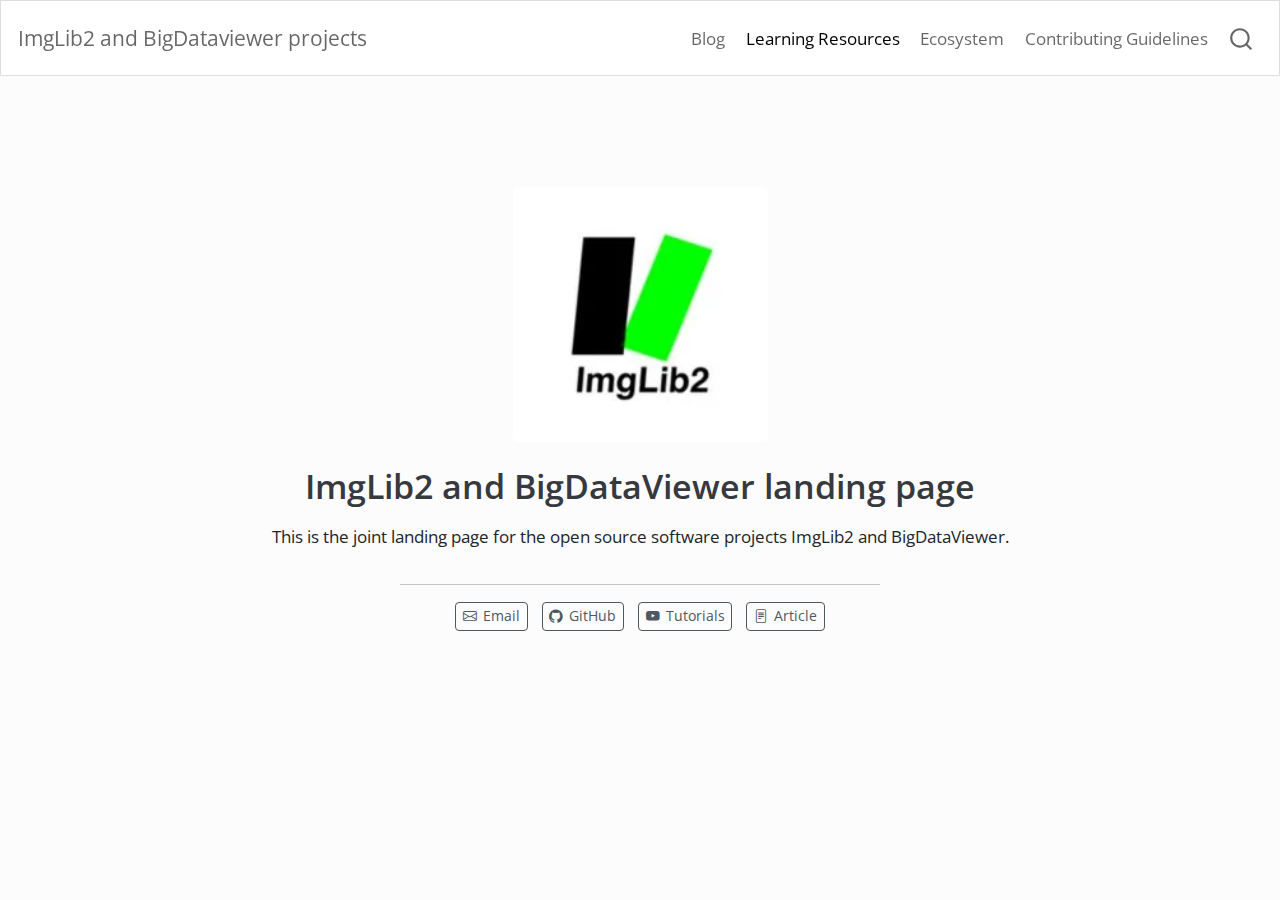
<file: docs/index.html>
<!DOCTYPE html>
<html xmlns="http://www.w3.org/1999/xhtml" lang="en" xml:lang="en"><head>

<meta charset="utf-8">
<meta name="generator" content="quarto-1.3.450">

<meta name="viewport" content="width=device-width, initial-scale=1.0, user-scalable=yes">


<title>ImgLib2 and BigDataviewer projects - ImgLib2 and BigDataViewer landing page</title>
<style>
code{white-space: pre-wrap;}
span.smallcaps{font-variant: small-caps;}
div.columns{display: flex; gap: min(4vw, 1.5em);}
div.column{flex: auto; overflow-x: auto;}
div.hanging-indent{margin-left: 1.5em; text-indent: -1.5em;}
ul.task-list{list-style: none;}
ul.task-list li input[type="checkbox"] {
  width: 0.8em;
  margin: 0 0.8em 0.2em -1em; /* quarto-specific, see https://github.com/quarto-dev/quarto-cli/issues/4556 */ 
  vertical-align: middle;
}
</style>


<script src="site_libs/quarto-nav/quarto-nav.js"></script>
<script src="site_libs/quarto-nav/headroom.min.js"></script>
<script src="site_libs/clipboard/clipboard.min.js"></script>
<script src="site_libs/quarto-search/autocomplete.umd.js"></script>
<script src="site_libs/quarto-search/fuse.min.js"></script>
<script src="site_libs/quarto-search/quarto-search.js"></script>
<meta name="quarto:offset" content="./">
<script src="site_libs/quarto-html/quarto.js"></script>
<script src="site_libs/quarto-html/popper.min.js"></script>
<script src="site_libs/quarto-html/tippy.umd.min.js"></script>
<link href="site_libs/quarto-html/tippy.css" rel="stylesheet">
<link href="site_libs/quarto-html/quarto-syntax-highlighting.css" rel="stylesheet" id="quarto-text-highlighting-styles">
<script src="site_libs/bootstrap/bootstrap.min.js"></script>
<link href="site_libs/bootstrap/bootstrap-icons.css" rel="stylesheet">
<link href="site_libs/bootstrap/bootstrap.min.css" rel="stylesheet" id="quarto-bootstrap" data-mode="light">
<script id="quarto-search-options" type="application/json">{
  "location": "navbar",
  "copy-button": false,
  "collapse-after": 3,
  "panel-placement": "end",
  "type": "overlay",
  "limit": 20,
  "language": {
    "search-no-results-text": "No results",
    "search-matching-documents-text": "matching documents",
    "search-copy-link-title": "Copy link to search",
    "search-hide-matches-text": "Hide additional matches",
    "search-more-match-text": "more match in this document",
    "search-more-matches-text": "more matches in this document",
    "search-clear-button-title": "Clear",
    "search-detached-cancel-button-title": "Cancel",
    "search-submit-button-title": "Submit",
    "search-label": "Search"
  }
}</script>


<link rel="stylesheet" href="styles.css">
</head>

<body class="nav-fixed fullcontent">

<div id="quarto-search-results"></div>
  <header id="quarto-header" class="headroom fixed-top">
    <nav class="navbar navbar-expand-lg navbar-dark ">
      <div class="navbar-container container-fluid">
      <div class="navbar-brand-container">
    <a class="navbar-brand" href="./index.html">
    <span class="navbar-title">ImgLib2 and BigDataviewer projects</span>
    </a>
  </div>
            <div id="quarto-search" class="" title="Search"></div>
          <button class="navbar-toggler" type="button" data-bs-toggle="collapse" data-bs-target="#navbarCollapse" aria-controls="navbarCollapse" aria-expanded="false" aria-label="Toggle navigation" onclick="if (window.quartoToggleHeadroom) { window.quartoToggleHeadroom(); }">
  <span class="navbar-toggler-icon"></span>
</button>
          <div class="collapse navbar-collapse" id="navbarCollapse">
            <ul class="navbar-nav navbar-nav-scroll ms-auto">
  <li class="nav-item">
    <a class="nav-link" href="./Blog.html" rel="" target="">
 <span class="menu-text">Blog</span></a>
  </li>  
  <li class="nav-item">
    <a class="nav-link active" href="./index.html" rel="" target="" aria-current="page">
 <span class="menu-text">Learning Resources</span></a>
  </li>  
  <li class="nav-item">
    <a class="nav-link" href="./index.html" rel="" target="">
 <span class="menu-text">Ecosystem</span></a>
  </li>  
  <li class="nav-item">
    <a class="nav-link" href="./Blog.html" rel="" target="">
 <span class="menu-text">Contributing Guidelines</span></a>
  </li>  
</ul>
            <div class="quarto-navbar-tools">
</div>
          </div> <!-- /navcollapse -->
      </div> <!-- /container-fluid -->
    </nav>
</header>
<!-- content -->
<div id="quarto-content" class="quarto-container page-columns page-rows-contents page-layout-article page-navbar">
<!-- sidebar -->
<!-- margin-sidebar -->
    
<!-- main -->
<main class="content" id="quarto-document-content">



<div class="quarto-about-jolla">
  <img src="imglib2.jpg" class="about-image
  rounded " style="width: 15em;">
 <header id="title-block-header" class="quarto-title-block default">
<div class="quarto-title">
<h1 class="title">ImgLib2 and BigDataViewer landing page</h1>
</div>
<div class="quarto-title-meta">
  </div>
</header><div id="ImgLib2BDV-heading">
<p>This is the joint landing page for the open source software projects ImgLib2 and BigDataViewer.</p>
</div> 
  <hr class="about-sep">
   <div class="about-links">
  <a href="mailto:joshua.french@ucdenver.edu" class="about-link" rel="" target="">
    <i class="bi bi-envelope"></i>
     <span class="about-link-text">Email</span>
  </a>
  <a href="https://github.com/jfrench" class="about-link" rel="" target="">
    <i class="bi bi-github"></i>
     <span class="about-link-text">GitHub</span>
  </a>
  <a href="https://youtube.com/@jfrench" class="about-link" rel="" target="">
    <i class="bi bi-youtube"></i>
     <span class="about-link-text">Tutorials</span>
  </a>
  <a href="/cv_jfrench.pdf" class="about-link" rel="" target="">
    <i class="bi bi-file-text"></i>
     <span class="about-link-text">Article</span>
  </a>
</div>
</div>





</main> <!-- /main -->
<script id="quarto-html-after-body" type="application/javascript">
window.document.addEventListener("DOMContentLoaded", function (event) {
  const toggleBodyColorMode = (bsSheetEl) => {
    const mode = bsSheetEl.getAttribute("data-mode");
    const bodyEl = window.document.querySelector("body");
    if (mode === "dark") {
      bodyEl.classList.add("quarto-dark");
      bodyEl.classList.remove("quarto-light");
    } else {
      bodyEl.classList.add("quarto-light");
      bodyEl.classList.remove("quarto-dark");
    }
  }
  const toggleBodyColorPrimary = () => {
    const bsSheetEl = window.document.querySelector("link#quarto-bootstrap");
    if (bsSheetEl) {
      toggleBodyColorMode(bsSheetEl);
    }
  }
  toggleBodyColorPrimary();  
  const isCodeAnnotation = (el) => {
    for (const clz of el.classList) {
      if (clz.startsWith('code-annotation-')) {                     
        return true;
      }
    }
    return false;
  }
  const clipboard = new window.ClipboardJS('.code-copy-button', {
    text: function(trigger) {
      const codeEl = trigger.previousElementSibling.cloneNode(true);
      for (const childEl of codeEl.children) {
        if (isCodeAnnotation(childEl)) {
          childEl.remove();
        }
      }
      return codeEl.innerText;
    }
  });
  clipboard.on('success', function(e) {
    // button target
    const button = e.trigger;
    // don't keep focus
    button.blur();
    // flash "checked"
    button.classList.add('code-copy-button-checked');
    var currentTitle = button.getAttribute("title");
    button.setAttribute("title", "Copied!");
    let tooltip;
    if (window.bootstrap) {
      button.setAttribute("data-bs-toggle", "tooltip");
      button.setAttribute("data-bs-placement", "left");
      button.setAttribute("data-bs-title", "Copied!");
      tooltip = new bootstrap.Tooltip(button, 
        { trigger: "manual", 
          customClass: "code-copy-button-tooltip",
          offset: [0, -8]});
      tooltip.show();    
    }
    setTimeout(function() {
      if (tooltip) {
        tooltip.hide();
        button.removeAttribute("data-bs-title");
        button.removeAttribute("data-bs-toggle");
        button.removeAttribute("data-bs-placement");
      }
      button.setAttribute("title", currentTitle);
      button.classList.remove('code-copy-button-checked');
    }, 1000);
    // clear code selection
    e.clearSelection();
  });
  function tippyHover(el, contentFn) {
    const config = {
      allowHTML: true,
      content: contentFn,
      maxWidth: 500,
      delay: 100,
      arrow: false,
      appendTo: function(el) {
          return el.parentElement;
      },
      interactive: true,
      interactiveBorder: 10,
      theme: 'quarto',
      placement: 'bottom-start'
    };
    window.tippy(el, config); 
  }
  const noterefs = window.document.querySelectorAll('a[role="doc-noteref"]');
  for (var i=0; i<noterefs.length; i++) {
    const ref = noterefs[i];
    tippyHover(ref, function() {
      // use id or data attribute instead here
      let href = ref.getAttribute('data-footnote-href') || ref.getAttribute('href');
      try { href = new URL(href).hash; } catch {}
      const id = href.replace(/^#\/?/, "");
      const note = window.document.getElementById(id);
      return note.innerHTML;
    });
  }
      let selectedAnnoteEl;
      const selectorForAnnotation = ( cell, annotation) => {
        let cellAttr = 'data-code-cell="' + cell + '"';
        let lineAttr = 'data-code-annotation="' +  annotation + '"';
        const selector = 'span[' + cellAttr + '][' + lineAttr + ']';
        return selector;
      }
      const selectCodeLines = (annoteEl) => {
        const doc = window.document;
        const targetCell = annoteEl.getAttribute("data-target-cell");
        const targetAnnotation = annoteEl.getAttribute("data-target-annotation");
        const annoteSpan = window.document.querySelector(selectorForAnnotation(targetCell, targetAnnotation));
        const lines = annoteSpan.getAttribute("data-code-lines").split(",");
        const lineIds = lines.map((line) => {
          return targetCell + "-" + line;
        })
        let top = null;
        let height = null;
        let parent = null;
        if (lineIds.length > 0) {
            //compute the position of the single el (top and bottom and make a div)
            const el = window.document.getElementById(lineIds[0]);
            top = el.offsetTop;
            height = el.offsetHeight;
            parent = el.parentElement.parentElement;
          if (lineIds.length > 1) {
            const lastEl = window.document.getElementById(lineIds[lineIds.length - 1]);
            const bottom = lastEl.offsetTop + lastEl.offsetHeight;
            height = bottom - top;
          }
          if (top !== null && height !== null && parent !== null) {
            // cook up a div (if necessary) and position it 
            let div = window.document.getElementById("code-annotation-line-highlight");
            if (div === null) {
              div = window.document.createElement("div");
              div.setAttribute("id", "code-annotation-line-highlight");
              div.style.position = 'absolute';
              parent.appendChild(div);
            }
            div.style.top = top - 2 + "px";
            div.style.height = height + 4 + "px";
            let gutterDiv = window.document.getElementById("code-annotation-line-highlight-gutter");
            if (gutterDiv === null) {
              gutterDiv = window.document.createElement("div");
              gutterDiv.setAttribute("id", "code-annotation-line-highlight-gutter");
              gutterDiv.style.position = 'absolute';
              const codeCell = window.document.getElementById(targetCell);
              const gutter = codeCell.querySelector('.code-annotation-gutter');
              gutter.appendChild(gutterDiv);
            }
            gutterDiv.style.top = top - 2 + "px";
            gutterDiv.style.height = height + 4 + "px";
          }
          selectedAnnoteEl = annoteEl;
        }
      };
      const unselectCodeLines = () => {
        const elementsIds = ["code-annotation-line-highlight", "code-annotation-line-highlight-gutter"];
        elementsIds.forEach((elId) => {
          const div = window.document.getElementById(elId);
          if (div) {
            div.remove();
          }
        });
        selectedAnnoteEl = undefined;
      };
      // Attach click handler to the DT
      const annoteDls = window.document.querySelectorAll('dt[data-target-cell]');
      for (const annoteDlNode of annoteDls) {
        annoteDlNode.addEventListener('click', (event) => {
          const clickedEl = event.target;
          if (clickedEl !== selectedAnnoteEl) {
            unselectCodeLines();
            const activeEl = window.document.querySelector('dt[data-target-cell].code-annotation-active');
            if (activeEl) {
              activeEl.classList.remove('code-annotation-active');
            }
            selectCodeLines(clickedEl);
            clickedEl.classList.add('code-annotation-active');
          } else {
            // Unselect the line
            unselectCodeLines();
            clickedEl.classList.remove('code-annotation-active');
          }
        });
      }
  const findCites = (el) => {
    const parentEl = el.parentElement;
    if (parentEl) {
      const cites = parentEl.dataset.cites;
      if (cites) {
        return {
          el,
          cites: cites.split(' ')
        };
      } else {
        return findCites(el.parentElement)
      }
    } else {
      return undefined;
    }
  };
  var bibliorefs = window.document.querySelectorAll('a[role="doc-biblioref"]');
  for (var i=0; i<bibliorefs.length; i++) {
    const ref = bibliorefs[i];
    const citeInfo = findCites(ref);
    if (citeInfo) {
      tippyHover(citeInfo.el, function() {
        var popup = window.document.createElement('div');
        citeInfo.cites.forEach(function(cite) {
          var citeDiv = window.document.createElement('div');
          citeDiv.classList.add('hanging-indent');
          citeDiv.classList.add('csl-entry');
          var biblioDiv = window.document.getElementById('ref-' + cite);
          if (biblioDiv) {
            citeDiv.innerHTML = biblioDiv.innerHTML;
          }
          popup.appendChild(citeDiv);
        });
        return popup.innerHTML;
      });
    }
  }
});
</script>
</div> <!-- /content -->



</body></html>
</file>
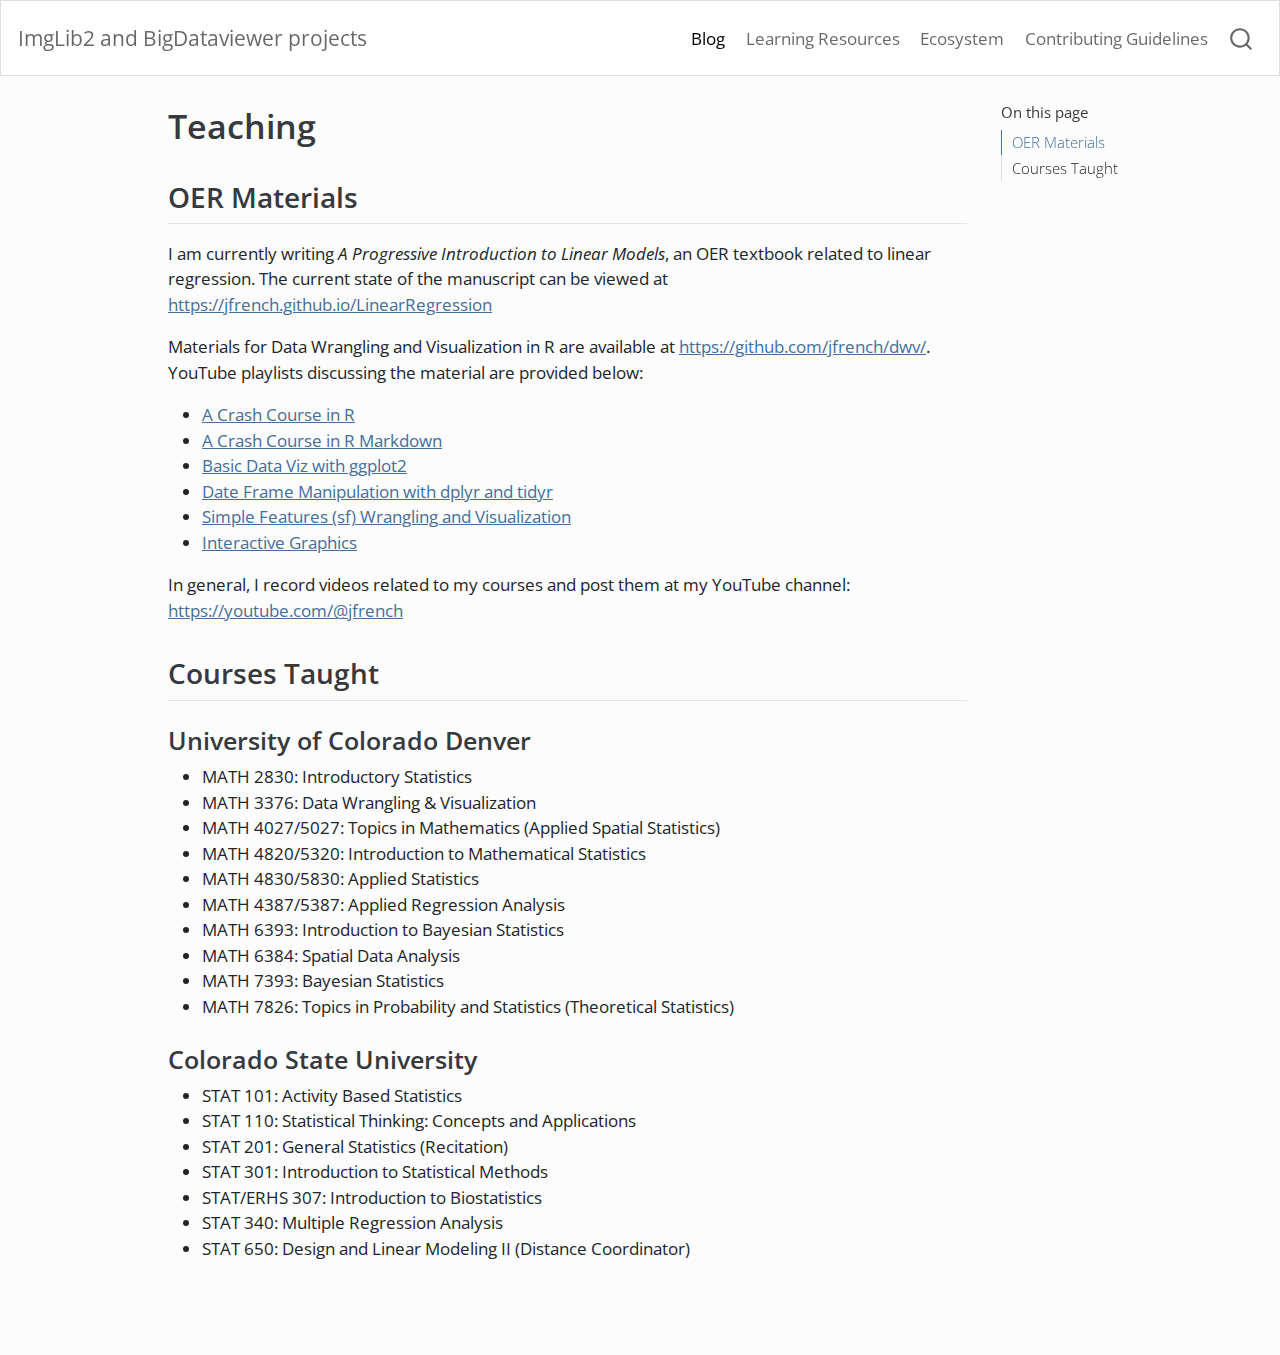
<file: docs/Blog.html>
<!DOCTYPE html>
<html xmlns="http://www.w3.org/1999/xhtml" lang="en" xml:lang="en"><head>

<meta charset="utf-8">
<meta name="generator" content="quarto-1.3.450">

<meta name="viewport" content="width=device-width, initial-scale=1.0, user-scalable=yes">


<title>ImgLib2 and BigDataviewer projects - Teaching</title>
<style>
code{white-space: pre-wrap;}
span.smallcaps{font-variant: small-caps;}
div.columns{display: flex; gap: min(4vw, 1.5em);}
div.column{flex: auto; overflow-x: auto;}
div.hanging-indent{margin-left: 1.5em; text-indent: -1.5em;}
ul.task-list{list-style: none;}
ul.task-list li input[type="checkbox"] {
  width: 0.8em;
  margin: 0 0.8em 0.2em -1em; /* quarto-specific, see https://github.com/quarto-dev/quarto-cli/issues/4556 */ 
  vertical-align: middle;
}
</style>


<script src="site_libs/quarto-nav/quarto-nav.js"></script>
<script src="site_libs/quarto-nav/headroom.min.js"></script>
<script src="site_libs/clipboard/clipboard.min.js"></script>
<script src="site_libs/quarto-search/autocomplete.umd.js"></script>
<script src="site_libs/quarto-search/fuse.min.js"></script>
<script src="site_libs/quarto-search/quarto-search.js"></script>
<meta name="quarto:offset" content="./">
<script src="site_libs/quarto-html/quarto.js"></script>
<script src="site_libs/quarto-html/popper.min.js"></script>
<script src="site_libs/quarto-html/tippy.umd.min.js"></script>
<script src="site_libs/quarto-html/anchor.min.js"></script>
<link href="site_libs/quarto-html/tippy.css" rel="stylesheet">
<link href="site_libs/quarto-html/quarto-syntax-highlighting.css" rel="stylesheet" id="quarto-text-highlighting-styles">
<script src="site_libs/bootstrap/bootstrap.min.js"></script>
<link href="site_libs/bootstrap/bootstrap-icons.css" rel="stylesheet">
<link href="site_libs/bootstrap/bootstrap.min.css" rel="stylesheet" id="quarto-bootstrap" data-mode="light">
<script id="quarto-search-options" type="application/json">{
  "location": "navbar",
  "copy-button": false,
  "collapse-after": 3,
  "panel-placement": "end",
  "type": "overlay",
  "limit": 20,
  "language": {
    "search-no-results-text": "No results",
    "search-matching-documents-text": "matching documents",
    "search-copy-link-title": "Copy link to search",
    "search-hide-matches-text": "Hide additional matches",
    "search-more-match-text": "more match in this document",
    "search-more-matches-text": "more matches in this document",
    "search-clear-button-title": "Clear",
    "search-detached-cancel-button-title": "Cancel",
    "search-submit-button-title": "Submit",
    "search-label": "Search"
  }
}</script>


<link rel="stylesheet" href="styles.css">
</head>

<body class="nav-fixed">

<div id="quarto-search-results"></div>
  <header id="quarto-header" class="headroom fixed-top">
    <nav class="navbar navbar-expand-lg navbar-dark ">
      <div class="navbar-container container-fluid">
      <div class="navbar-brand-container">
    <a class="navbar-brand" href="./index.html">
    <span class="navbar-title">ImgLib2 and BigDataviewer projects</span>
    </a>
  </div>
            <div id="quarto-search" class="" title="Search"></div>
          <button class="navbar-toggler" type="button" data-bs-toggle="collapse" data-bs-target="#navbarCollapse" aria-controls="navbarCollapse" aria-expanded="false" aria-label="Toggle navigation" onclick="if (window.quartoToggleHeadroom) { window.quartoToggleHeadroom(); }">
  <span class="navbar-toggler-icon"></span>
</button>
          <div class="collapse navbar-collapse" id="navbarCollapse">
            <ul class="navbar-nav navbar-nav-scroll ms-auto">
  <li class="nav-item">
    <a class="nav-link active" href="./Blog.html" rel="" target="" aria-current="page">
 <span class="menu-text">Blog</span></a>
  </li>  
  <li class="nav-item">
    <a class="nav-link" href="./index.html" rel="" target="">
 <span class="menu-text">Learning Resources</span></a>
  </li>  
  <li class="nav-item">
    <a class="nav-link" href="./index.html" rel="" target="">
 <span class="menu-text">Ecosystem</span></a>
  </li>  
  <li class="nav-item">
    <a class="nav-link" href="./Blog.html" rel="" target="">
 <span class="menu-text">Contributing Guidelines</span></a>
  </li>  
</ul>
            <div class="quarto-navbar-tools">
</div>
          </div> <!-- /navcollapse -->
      </div> <!-- /container-fluid -->
    </nav>
</header>
<!-- content -->
<div id="quarto-content" class="quarto-container page-columns page-rows-contents page-layout-article page-navbar">
<!-- sidebar -->
<!-- margin-sidebar -->
    <div id="quarto-margin-sidebar" class="sidebar margin-sidebar">
        <nav id="TOC" role="doc-toc" class="toc-active">
    <h2 id="toc-title">On this page</h2>
   
  <ul>
  <li><a href="#oer-materials" id="toc-oer-materials" class="nav-link active" data-scroll-target="#oer-materials">OER Materials</a></li>
  <li><a href="#courses-taught" id="toc-courses-taught" class="nav-link" data-scroll-target="#courses-taught">Courses Taught</a>
  <ul class="collapse">
  <li><a href="#university-of-colorado-denver" id="toc-university-of-colorado-denver" class="nav-link" data-scroll-target="#university-of-colorado-denver">University of Colorado Denver</a></li>
  <li><a href="#colorado-state-university" id="toc-colorado-state-university" class="nav-link" data-scroll-target="#colorado-state-university">Colorado State University</a></li>
  </ul></li>
  </ul>
</nav>
    </div>
<!-- main -->
<main class="content" id="quarto-document-content">

<header id="title-block-header" class="quarto-title-block default">
<div class="quarto-title">
<h1 class="title">Teaching</h1>
</div>



<div class="quarto-title-meta">

    
  
    
  </div>
  

</header>

<section id="oer-materials" class="level2">
<h2 class="anchored" data-anchor-id="oer-materials">OER Materials</h2>
<p>I am currently writing <em>A Progressive Introduction to Linear Models</em>, an OER textbook related to linear regression. The current state of the manuscript can be viewed at <a href="https://jfrench.github.io/LinearRegression">https://jfrench.github.io/LinearRegression</a></p>
<p>Materials for Data Wrangling and Visualization in R are available at <a href="https://github.com/jfrench/dwv/">https://github.com/jfrench/dwv/</a>. YouTube playlists discussing the material are provided below:</p>
<ul>
<li><a href="https://youtube.com/playlist?list=PLkrJrLs7xfbUNe79bzEetcE0g-vHZT8XR">A Crash Course in R</a></li>
<li><a href="https://youtube.com/playlist?list=PLkrJrLs7xfbXJ0F9yc-n8PzvoFv4qmM-N">A Crash Course in R Markdown</a></li>
<li><a href="https://youtube.com/playlist?list=PLkrJrLs7xfbVbI1WHs8FfkOoFvtiI6EXd">Basic Data Viz with ggplot2</a></li>
<li><a href="https://youtube.com/playlist?list=PLkrJrLs7xfbXaM7ukwxGu6xie3X64XVH3">Date Frame Manipulation with dplyr and tidyr</a></li>
<li><a href="https://youtube.com/playlist?list=PLkrJrLs7xfbWjD2rp3pIV85lby-tR3Cnu">Simple Features (sf) Wrangling and Visualization</a></li>
<li><a href="https://youtube.com/playlist?list=PLkrJrLs7xfbW0Oiu9cXHHVbsUn-R7-BmJ">Interactive Graphics</a></li>
</ul>
<p>In general, I record videos related to my courses and post them at my YouTube channel: <a href="https://youtube.com/@jfrench">https://youtube.com/<span class="citation" data-cites="jfrench">@jfrench</span></a></p>
</section>
<section id="courses-taught" class="level2">
<h2 class="anchored" data-anchor-id="courses-taught">Courses Taught</h2>
<section id="university-of-colorado-denver" class="level3">
<h3 class="anchored" data-anchor-id="university-of-colorado-denver">University of Colorado Denver</h3>
<ul>
<li>MATH 2830: Introductory Statistics</li>
<li>MATH 3376: Data Wrangling &amp; Visualization</li>
<li>MATH 4027/5027: Topics in Mathematics (Applied Spatial Statistics)</li>
<li>MATH 4820/5320: Introduction to Mathematical Statistics</li>
<li>MATH 4830/5830: Applied Statistics</li>
<li>MATH 4387/5387: Applied Regression Analysis</li>
<li>MATH 6393: Introduction to Bayesian Statistics</li>
<li>MATH 6384: Spatial Data Analysis</li>
<li>MATH 7393: Bayesian Statistics</li>
<li>MATH 7826: Topics in Probability and Statistics (Theoretical Statistics)</li>
</ul>
</section>
<section id="colorado-state-university" class="level3">
<h3 class="anchored" data-anchor-id="colorado-state-university">Colorado State University</h3>
<ul>
<li>STAT 101: Activity Based Statistics</li>
<li>STAT 110: Statistical Thinking: Concepts and Applications</li>
<li>STAT 201: General Statistics (Recitation)</li>
<li>STAT 301: Introduction to Statistical Methods</li>
<li>STAT/ERHS 307: Introduction to Biostatistics</li>
<li>STAT 340: Multiple Regression Analysis</li>
<li>STAT 650: Design and Linear Modeling II (Distance Coordinator)</li>
</ul>


</section>
</section>

</main> <!-- /main -->
<script id="quarto-html-after-body" type="application/javascript">
window.document.addEventListener("DOMContentLoaded", function (event) {
  const toggleBodyColorMode = (bsSheetEl) => {
    const mode = bsSheetEl.getAttribute("data-mode");
    const bodyEl = window.document.querySelector("body");
    if (mode === "dark") {
      bodyEl.classList.add("quarto-dark");
      bodyEl.classList.remove("quarto-light");
    } else {
      bodyEl.classList.add("quarto-light");
      bodyEl.classList.remove("quarto-dark");
    }
  }
  const toggleBodyColorPrimary = () => {
    const bsSheetEl = window.document.querySelector("link#quarto-bootstrap");
    if (bsSheetEl) {
      toggleBodyColorMode(bsSheetEl);
    }
  }
  toggleBodyColorPrimary();  
  const icon = "";
  const anchorJS = new window.AnchorJS();
  anchorJS.options = {
    placement: 'right',
    icon: icon
  };
  anchorJS.add('.anchored');
  const isCodeAnnotation = (el) => {
    for (const clz of el.classList) {
      if (clz.startsWith('code-annotation-')) {                     
        return true;
      }
    }
    return false;
  }
  const clipboard = new window.ClipboardJS('.code-copy-button', {
    text: function(trigger) {
      const codeEl = trigger.previousElementSibling.cloneNode(true);
      for (const childEl of codeEl.children) {
        if (isCodeAnnotation(childEl)) {
          childEl.remove();
        }
      }
      return codeEl.innerText;
    }
  });
  clipboard.on('success', function(e) {
    // button target
    const button = e.trigger;
    // don't keep focus
    button.blur();
    // flash "checked"
    button.classList.add('code-copy-button-checked');
    var currentTitle = button.getAttribute("title");
    button.setAttribute("title", "Copied!");
    let tooltip;
    if (window.bootstrap) {
      button.setAttribute("data-bs-toggle", "tooltip");
      button.setAttribute("data-bs-placement", "left");
      button.setAttribute("data-bs-title", "Copied!");
      tooltip = new bootstrap.Tooltip(button, 
        { trigger: "manual", 
          customClass: "code-copy-button-tooltip",
          offset: [0, -8]});
      tooltip.show();    
    }
    setTimeout(function() {
      if (tooltip) {
        tooltip.hide();
        button.removeAttribute("data-bs-title");
        button.removeAttribute("data-bs-toggle");
        button.removeAttribute("data-bs-placement");
      }
      button.setAttribute("title", currentTitle);
      button.classList.remove('code-copy-button-checked');
    }, 1000);
    // clear code selection
    e.clearSelection();
  });
  function tippyHover(el, contentFn) {
    const config = {
      allowHTML: true,
      content: contentFn,
      maxWidth: 500,
      delay: 100,
      arrow: false,
      appendTo: function(el) {
          return el.parentElement;
      },
      interactive: true,
      interactiveBorder: 10,
      theme: 'quarto',
      placement: 'bottom-start'
    };
    window.tippy(el, config); 
  }
  const noterefs = window.document.querySelectorAll('a[role="doc-noteref"]');
  for (var i=0; i<noterefs.length; i++) {
    const ref = noterefs[i];
    tippyHover(ref, function() {
      // use id or data attribute instead here
      let href = ref.getAttribute('data-footnote-href') || ref.getAttribute('href');
      try { href = new URL(href).hash; } catch {}
      const id = href.replace(/^#\/?/, "");
      const note = window.document.getElementById(id);
      return note.innerHTML;
    });
  }
      let selectedAnnoteEl;
      const selectorForAnnotation = ( cell, annotation) => {
        let cellAttr = 'data-code-cell="' + cell + '"';
        let lineAttr = 'data-code-annotation="' +  annotation + '"';
        const selector = 'span[' + cellAttr + '][' + lineAttr + ']';
        return selector;
      }
      const selectCodeLines = (annoteEl) => {
        const doc = window.document;
        const targetCell = annoteEl.getAttribute("data-target-cell");
        const targetAnnotation = annoteEl.getAttribute("data-target-annotation");
        const annoteSpan = window.document.querySelector(selectorForAnnotation(targetCell, targetAnnotation));
        const lines = annoteSpan.getAttribute("data-code-lines").split(",");
        const lineIds = lines.map((line) => {
          return targetCell + "-" + line;
        })
        let top = null;
        let height = null;
        let parent = null;
        if (lineIds.length > 0) {
            //compute the position of the single el (top and bottom and make a div)
            const el = window.document.getElementById(lineIds[0]);
            top = el.offsetTop;
            height = el.offsetHeight;
            parent = el.parentElement.parentElement;
          if (lineIds.length > 1) {
            const lastEl = window.document.getElementById(lineIds[lineIds.length - 1]);
            const bottom = lastEl.offsetTop + lastEl.offsetHeight;
            height = bottom - top;
          }
          if (top !== null && height !== null && parent !== null) {
            // cook up a div (if necessary) and position it 
            let div = window.document.getElementById("code-annotation-line-highlight");
            if (div === null) {
              div = window.document.createElement("div");
              div.setAttribute("id", "code-annotation-line-highlight");
              div.style.position = 'absolute';
              parent.appendChild(div);
            }
            div.style.top = top - 2 + "px";
            div.style.height = height + 4 + "px";
            let gutterDiv = window.document.getElementById("code-annotation-line-highlight-gutter");
            if (gutterDiv === null) {
              gutterDiv = window.document.createElement("div");
              gutterDiv.setAttribute("id", "code-annotation-line-highlight-gutter");
              gutterDiv.style.position = 'absolute';
              const codeCell = window.document.getElementById(targetCell);
              const gutter = codeCell.querySelector('.code-annotation-gutter');
              gutter.appendChild(gutterDiv);
            }
            gutterDiv.style.top = top - 2 + "px";
            gutterDiv.style.height = height + 4 + "px";
          }
          selectedAnnoteEl = annoteEl;
        }
      };
      const unselectCodeLines = () => {
        const elementsIds = ["code-annotation-line-highlight", "code-annotation-line-highlight-gutter"];
        elementsIds.forEach((elId) => {
          const div = window.document.getElementById(elId);
          if (div) {
            div.remove();
          }
        });
        selectedAnnoteEl = undefined;
      };
      // Attach click handler to the DT
      const annoteDls = window.document.querySelectorAll('dt[data-target-cell]');
      for (const annoteDlNode of annoteDls) {
        annoteDlNode.addEventListener('click', (event) => {
          const clickedEl = event.target;
          if (clickedEl !== selectedAnnoteEl) {
            unselectCodeLines();
            const activeEl = window.document.querySelector('dt[data-target-cell].code-annotation-active');
            if (activeEl) {
              activeEl.classList.remove('code-annotation-active');
            }
            selectCodeLines(clickedEl);
            clickedEl.classList.add('code-annotation-active');
          } else {
            // Unselect the line
            unselectCodeLines();
            clickedEl.classList.remove('code-annotation-active');
          }
        });
      }
  const findCites = (el) => {
    const parentEl = el.parentElement;
    if (parentEl) {
      const cites = parentEl.dataset.cites;
      if (cites) {
        return {
          el,
          cites: cites.split(' ')
        };
      } else {
        return findCites(el.parentElement)
      }
    } else {
      return undefined;
    }
  };
  var bibliorefs = window.document.querySelectorAll('a[role="doc-biblioref"]');
  for (var i=0; i<bibliorefs.length; i++) {
    const ref = bibliorefs[i];
    const citeInfo = findCites(ref);
    if (citeInfo) {
      tippyHover(citeInfo.el, function() {
        var popup = window.document.createElement('div');
        citeInfo.cites.forEach(function(cite) {
          var citeDiv = window.document.createElement('div');
          citeDiv.classList.add('hanging-indent');
          citeDiv.classList.add('csl-entry');
          var biblioDiv = window.document.getElementById('ref-' + cite);
          if (biblioDiv) {
            citeDiv.innerHTML = biblioDiv.innerHTML;
          }
          popup.appendChild(citeDiv);
        });
        return popup.innerHTML;
      });
    }
  }
});
</script>
</div> <!-- /content -->



</body></html>
</file>
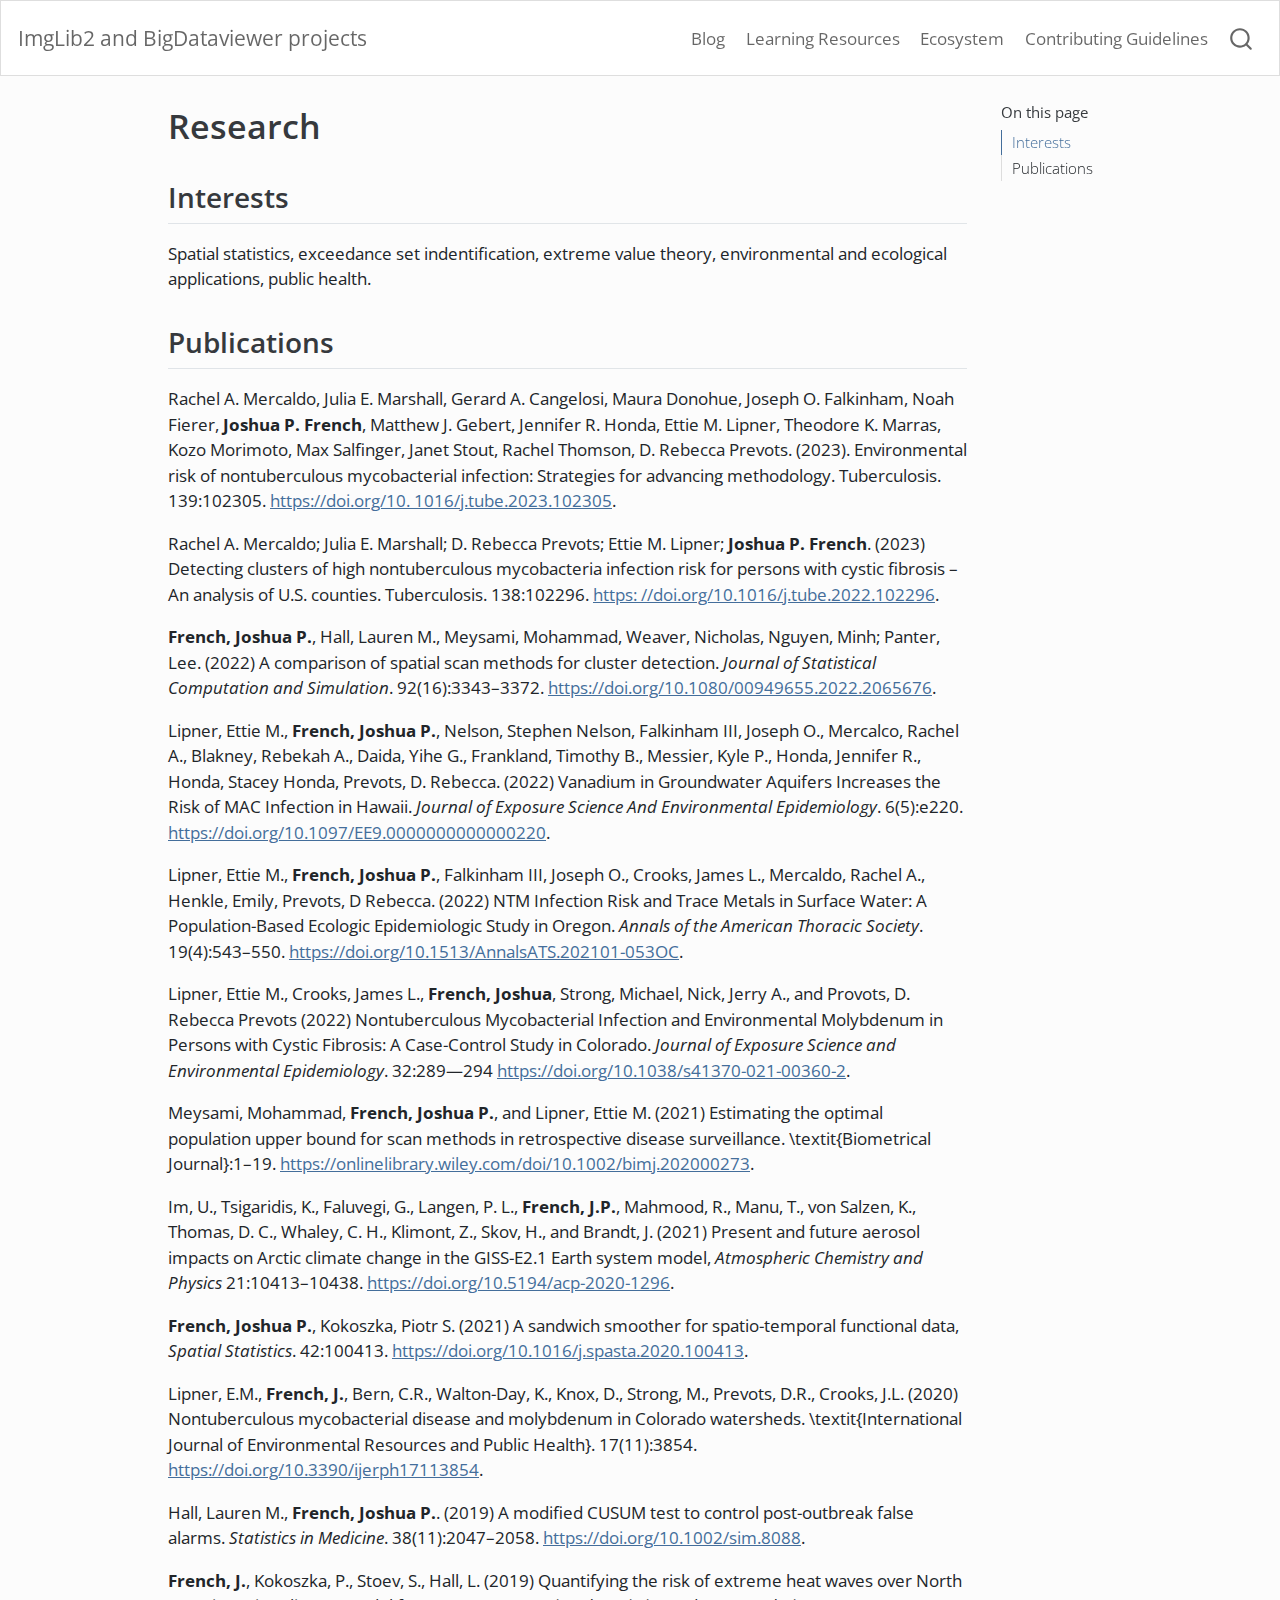
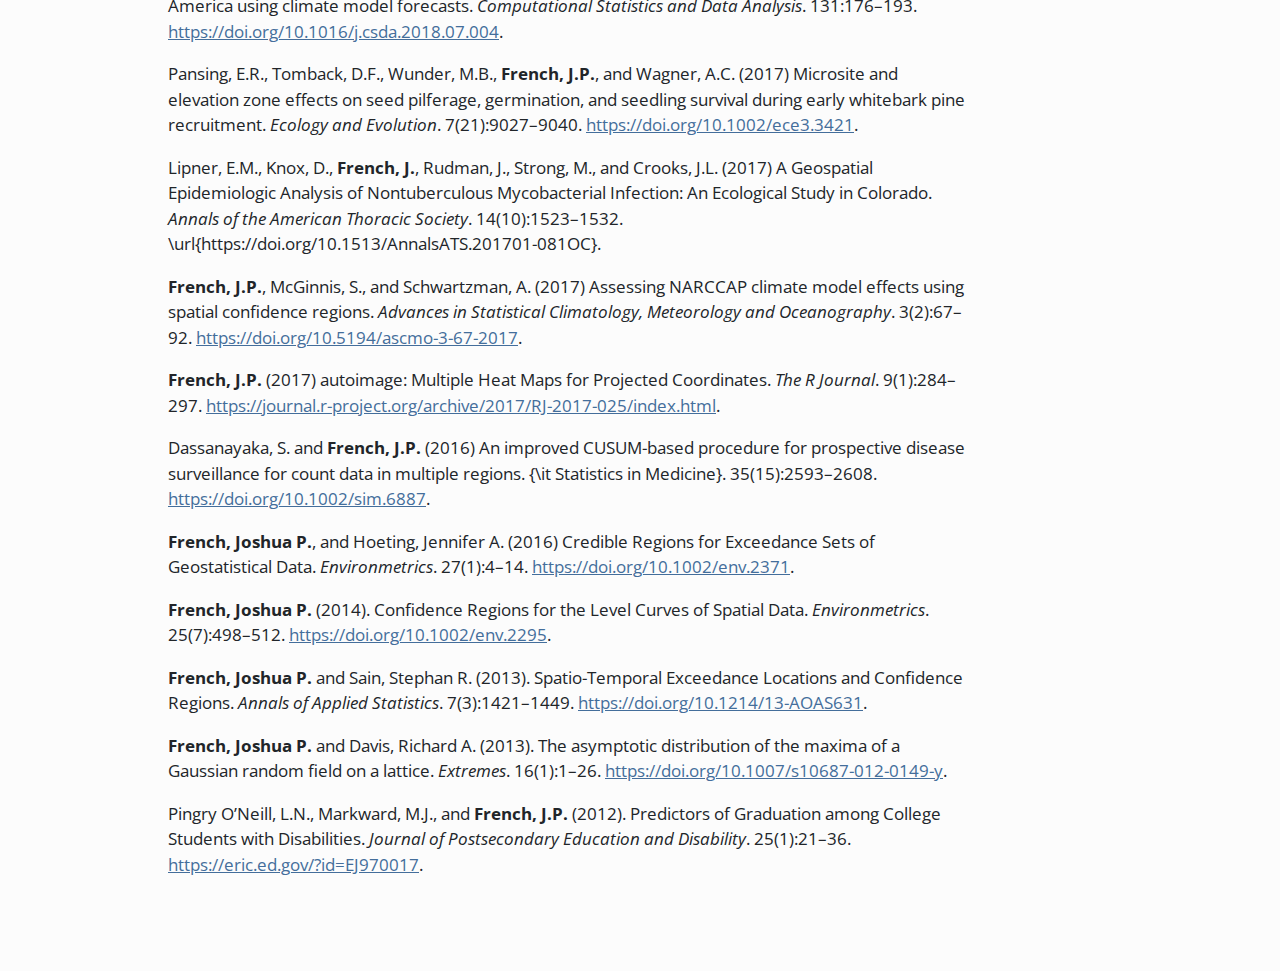
<file: docs/research.html>
<!DOCTYPE html>
<html xmlns="http://www.w3.org/1999/xhtml" lang="en" xml:lang="en"><head>

<meta charset="utf-8">
<meta name="generator" content="quarto-1.3.450">

<meta name="viewport" content="width=device-width, initial-scale=1.0, user-scalable=yes">


<title>ImgLib2 and BigDataviewer projects - Research</title>
<style>
code{white-space: pre-wrap;}
span.smallcaps{font-variant: small-caps;}
div.columns{display: flex; gap: min(4vw, 1.5em);}
div.column{flex: auto; overflow-x: auto;}
div.hanging-indent{margin-left: 1.5em; text-indent: -1.5em;}
ul.task-list{list-style: none;}
ul.task-list li input[type="checkbox"] {
  width: 0.8em;
  margin: 0 0.8em 0.2em -1em; /* quarto-specific, see https://github.com/quarto-dev/quarto-cli/issues/4556 */ 
  vertical-align: middle;
}
</style>


<script src="site_libs/quarto-nav/quarto-nav.js"></script>
<script src="site_libs/quarto-nav/headroom.min.js"></script>
<script src="site_libs/clipboard/clipboard.min.js"></script>
<script src="site_libs/quarto-search/autocomplete.umd.js"></script>
<script src="site_libs/quarto-search/fuse.min.js"></script>
<script src="site_libs/quarto-search/quarto-search.js"></script>
<meta name="quarto:offset" content="./">
<script src="site_libs/quarto-html/quarto.js"></script>
<script src="site_libs/quarto-html/popper.min.js"></script>
<script src="site_libs/quarto-html/tippy.umd.min.js"></script>
<script src="site_libs/quarto-html/anchor.min.js"></script>
<link href="site_libs/quarto-html/tippy.css" rel="stylesheet">
<link href="site_libs/quarto-html/quarto-syntax-highlighting.css" rel="stylesheet" id="quarto-text-highlighting-styles">
<script src="site_libs/bootstrap/bootstrap.min.js"></script>
<link href="site_libs/bootstrap/bootstrap-icons.css" rel="stylesheet">
<link href="site_libs/bootstrap/bootstrap.min.css" rel="stylesheet" id="quarto-bootstrap" data-mode="light">
<script id="quarto-search-options" type="application/json">{
  "location": "navbar",
  "copy-button": false,
  "collapse-after": 3,
  "panel-placement": "end",
  "type": "overlay",
  "limit": 20,
  "language": {
    "search-no-results-text": "No results",
    "search-matching-documents-text": "matching documents",
    "search-copy-link-title": "Copy link to search",
    "search-hide-matches-text": "Hide additional matches",
    "search-more-match-text": "more match in this document",
    "search-more-matches-text": "more matches in this document",
    "search-clear-button-title": "Clear",
    "search-detached-cancel-button-title": "Cancel",
    "search-submit-button-title": "Submit",
    "search-label": "Search"
  }
}</script>


<link rel="stylesheet" href="styles.css">
</head>

<body class="nav-fixed">

<div id="quarto-search-results"></div>
  <header id="quarto-header" class="headroom fixed-top">
    <nav class="navbar navbar-expand-lg navbar-dark ">
      <div class="navbar-container container-fluid">
      <div class="navbar-brand-container">
    <a class="navbar-brand" href="./index.html">
    <span class="navbar-title">ImgLib2 and BigDataviewer projects</span>
    </a>
  </div>
            <div id="quarto-search" class="" title="Search"></div>
          <button class="navbar-toggler" type="button" data-bs-toggle="collapse" data-bs-target="#navbarCollapse" aria-controls="navbarCollapse" aria-expanded="false" aria-label="Toggle navigation" onclick="if (window.quartoToggleHeadroom) { window.quartoToggleHeadroom(); }">
  <span class="navbar-toggler-icon"></span>
</button>
          <div class="collapse navbar-collapse" id="navbarCollapse">
            <ul class="navbar-nav navbar-nav-scroll ms-auto">
  <li class="nav-item">
    <a class="nav-link" href="./Blog.html" rel="" target="">
 <span class="menu-text">Blog</span></a>
  </li>  
  <li class="nav-item">
    <a class="nav-link" href="./index.html" rel="" target="">
 <span class="menu-text">Learning Resources</span></a>
  </li>  
  <li class="nav-item">
    <a class="nav-link" href="./index.html" rel="" target="">
 <span class="menu-text">Ecosystem</span></a>
  </li>  
  <li class="nav-item">
    <a class="nav-link" href="./index.html" rel="" target="">
 <span class="menu-text">Contributing Guidelines</span></a>
  </li>  
</ul>
            <div class="quarto-navbar-tools">
</div>
          </div> <!-- /navcollapse -->
      </div> <!-- /container-fluid -->
    </nav>
</header>
<!-- content -->
<div id="quarto-content" class="quarto-container page-columns page-rows-contents page-layout-article page-navbar">
<!-- sidebar -->
<!-- margin-sidebar -->
    <div id="quarto-margin-sidebar" class="sidebar margin-sidebar">
        <nav id="TOC" role="doc-toc" class="toc-active">
    <h2 id="toc-title">On this page</h2>
   
  <ul>
  <li><a href="#interests" id="toc-interests" class="nav-link active" data-scroll-target="#interests">Interests</a></li>
  <li><a href="#publications" id="toc-publications" class="nav-link" data-scroll-target="#publications">Publications</a></li>
  </ul>
</nav>
    </div>
<!-- main -->
<main class="content" id="quarto-document-content">

<header id="title-block-header" class="quarto-title-block default">
<div class="quarto-title">
<h1 class="title">Research</h1>
</div>



<div class="quarto-title-meta">

    
  
    
  </div>
  

</header>

<section id="interests" class="level2">
<h2 class="anchored" data-anchor-id="interests">Interests</h2>
<p>Spatial statistics, exceedance set indentification, extreme value theory, environmental and ecological applications, public health.</p>
</section>
<section id="publications" class="level2">
<h2 class="anchored" data-anchor-id="publications">Publications</h2>
<p>Rachel A. Mercaldo, Julia E. Marshall, Gerard A. Cangelosi, Maura Donohue, Joseph O. Falkinham, Noah Fierer, <strong>Joshua P. French</strong>, Matthew J. Gebert, Jennifer R. Honda, Ettie M. Lipner, Theodore K. Marras, Kozo Morimoto, Max Salfinger, Janet Stout, Rachel Thomson, D. Rebecca Prevots. (2023). Environmental risk of nontuberculous mycobacterial infection: Strategies for advancing methodology. Tuberculosis. 139:102305. <a href="https://doi.org/10.%201016/j.tube.2023.102305">https://doi.org/10. 1016/j.tube.2023.102305</a>.</p>
<p>Rachel A. Mercaldo; Julia E. Marshall; D. Rebecca Prevots; Ettie M. Lipner; <strong>Joshua P. French</strong>. (2023) Detecting clusters of high nontuberculous mycobacteria infection risk for persons with cystic fibrosis – An analysis of U.S. counties. Tuberculosis. 138:102296. <a href="https:%20//doi.org/10.1016/j.tube.2022.102296">https: //doi.org/10.1016/j.tube.2022.102296</a>.</p>
<p><strong>French, Joshua P.</strong>, Hall, Lauren M., Meysami, Mohammad, Weaver, Nicholas, Nguyen, Minh; Panter, Lee. (2022) A comparison of spatial scan methods for cluster detection. <em>Journal of Statistical Computation and Simulation</em>. 92(16):3343–3372. <a href="https://doi.org/10.1080/00949655.2022.2065676">https://doi.org/10.1080/00949655.2022.2065676</a>.</p>
<p>Lipner, Ettie M., <strong>French, Joshua P.</strong>, Nelson, Stephen Nelson, Falkinham III, Joseph O., Mercalco, Rachel A., Blakney, Rebekah A., Daida, Yihe G., Frankland, Timothy B., Messier, Kyle P., Honda, Jennifer R., Honda, Stacey Honda, Prevots, D. Rebecca. (2022) Vanadium in Groundwater Aquifers Increases the Risk of MAC Infection in Hawaii. <em>Journal of Exposure Science And Environmental Epidemiology</em>. 6(5):e220. <a href="https://doi.org/10.1097/EE9.0000000000000220">https://doi.org/10.1097/EE9.0000000000000220</a>.</p>
<p>Lipner, Ettie M., <strong>French, Joshua P.</strong>, Falkinham III, Joseph O., Crooks, James L., Mercaldo, Rachel A., Henkle, Emily, Prevots, D Rebecca. (2022) NTM Infection Risk and Trace Metals in Surface Water: A Population-Based Ecologic Epidemiologic Study in Oregon. <em>Annals of the American Thoracic Society</em>. 19(4):543–550. <a href="https://doi.org/10.1513/AnnalsATS.202101-053OC">https://doi.org/10.1513/AnnalsATS.202101-053OC</a>.</p>
<p>Lipner, Ettie M., Crooks, James L., <strong>French, Joshua</strong>, Strong, Michael, Nick, Jerry A., and Provots, D. Rebecca Prevots (2022) Nontuberculous Mycobacterial Infection and Environmental Molybdenum in Persons with Cystic Fibrosis: A Case-Control Study in Colorado. <em>Journal of Exposure Science and Environmental Epidemiology</em>. 32:289—294 <a href="https://doi.org/10.1038/s41370-021-00360-2">https://doi.org/10.1038/s41370-021-00360-2</a>.</p>
<p>Meysami, Mohammad, <strong>French, Joshua P.</strong>, and Lipner, Ettie M. (2021) Estimating the optimal population upper bound for scan methods in retrospective disease surveillance. \textit{Biometrical Journal}:1–19. <a href="https://onlinelibrary.wiley.com/doi/10.1002/bimj.202000273">https://onlinelibrary.wiley.com/doi/10.1002/bimj.202000273</a>.</p>
<p>Im, U., Tsigaridis, K., Faluvegi, G., Langen, P. L., <strong>French, J.P.</strong>, Mahmood, R., Manu, T., von Salzen, K., Thomas, D. C., Whaley, C. H., Klimont, Z., Skov, H., and Brandt, J. (2021) Present and future aerosol impacts on Arctic climate change in the GISS-E2.1 Earth system model, <em>Atmospheric Chemistry and Physics</em> 21:10413–10438. <a href="https://doi.org/10.5194/acp-2020-1296">https://doi.org/10.5194/acp-2020-1296</a>.</p>
<p><strong>French, Joshua P.</strong>, Kokoszka, Piotr S. (2021) A sandwich smoother for spatio-temporal functional data, <em>Spatial Statistics</em>. 42:100413. <a href="https://doi.org/10.1016/j.spasta.2020.100413">https://doi.org/10.1016/j.spasta.2020.100413</a>.</p>
<p>Lipner, E.M., <strong>French, J.</strong>, Bern, C.R., Walton-Day, K., Knox, D., Strong, M., Prevots, D.R., Crooks, J.L. (2020) Nontuberculous mycobacterial disease and molybdenum in Colorado watersheds. \textit{International Journal of Environmental Resources and Public Health}. 17(11):3854. <a href="https://doi.org/10.3390/ijerph17113854">https://doi.org/10.3390/ijerph17113854</a>.</p>
<p>Hall, Lauren M., <strong>French, Joshua P.</strong>. (2019) A modified CUSUM test to control post-outbreak false alarms. <em>Statistics in Medicine</em>. 38(11):2047–2058. <a href="https://doi.org/10.1002/sim.8088">https://doi.org/10.1002/sim.8088</a>.</p>
<p><strong>French, J.</strong>, Kokoszka, P., Stoev, S., Hall, L. (2019) Quantifying the risk of extreme heat waves over North America using climate model forecasts. <em>Computational Statistics and Data Analysis</em>. 131:176–193. <a href="https://doi.org/10.1016/j.csda.2018.07.004">https://doi.org/10.1016/j.csda.2018.07.004</a>.</p>
<p>Pansing, E.R., Tomback, D.F., Wunder, M.B., <strong>French, J.P.</strong>, and Wagner, A.C. (2017) Microsite and elevation zone effects on seed pilferage, germination, and seedling survival during early whitebark pine recruitment. <em>Ecology and Evolution</em>. 7(21):9027–9040. <a href="https://doi.org/10.1002/ece3.3421">https://doi.org/10.1002/ece3.3421</a>.</p>
<p>Lipner, E.M., Knox, D., <strong>French, J.</strong>, Rudman, J., Strong, M., and Crooks, J.L. (2017) A Geospatial Epidemiologic Analysis of Nontuberculous Mycobacterial Infection: An Ecological Study in Colorado. <em>Annals of the American Thoracic Society</em>. 14(10):1523–1532. \url{https://doi.org/10.1513/AnnalsATS.201701-081OC}.</p>
<p><strong>French, J.P.</strong>, McGinnis, S., and Schwartzman, A. (2017) Assessing NARCCAP climate model effects using spatial confidence regions. <em>Advances in Statistical Climatology, Meteorology and Oceanography</em>. 3(2):67–92. <a href="https://doi.org/10.5194/ascmo-3-67-2017">https://doi.org/10.5194/ascmo-3-67-2017</a>.</p>
<p><strong>French, J.P.</strong> (2017) autoimage: Multiple Heat Maps for Projected Coordinates. <em>The R Journal</em>. 9(1):284–297. <a href="https://journal.r-project.org/archive/2017/RJ-2017-025/index.html">https://journal.r-project.org/archive/2017/RJ-2017-025/index.html</a>.</p>
<p>Dassanayaka, S. and <strong>French, J.P.</strong> (2016) An improved CUSUM-based procedure for prospective disease surveillance for count data in multiple regions. {\it Statistics in Medicine}. 35(15):2593–2608. <a href="https://doi.org/10.1002/sim.6887">https://doi.org/10.1002/sim.6887</a>.</p>
<p><strong>French, Joshua P.</strong>, and Hoeting, Jennifer A. (2016) Credible Regions for Exceedance Sets of Geostatistical Data. <em>Environmetrics</em>. 27(1):4–14. <a href="https://doi.org/10.1002/env.2371">https://doi.org/10.1002/env.2371</a>.</p>
<p><strong>French, Joshua P.</strong> (2014). Confidence Regions for the Level Curves of Spatial Data. <em>Environmetrics</em>. 25(7):498–512. <a href="https://doi.org/10.1002/env.2295">https://doi.org/10.1002/env.2295</a>.</p>
<p><strong>French, Joshua P.</strong> and Sain, Stephan R. (2013). Spatio-Temporal Exceedance Locations and Confidence Regions. <em>Annals of Applied Statistics</em>. 7(3):1421–1449. <a href="https://doi.org/10.1214/13-AOAS631">https://doi.org/10.1214/13-AOAS631</a>.</p>
<p><strong>French, Joshua P.</strong> and Davis, Richard A. (2013). The asymptotic distribution of the maxima of a Gaussian random field on a lattice. <em>Extremes</em>. 16(1):1–26. <a href="https://doi.org/10.1007/s10687-012-0149-y">https://doi.org/10.1007/s10687-012-0149-y</a>.</p>
<p>Pingry O’Neill, L.N., Markward, M.J., and <strong>French, J.P.</strong> (2012). Predictors of Graduation among College Students with Disabilities. <em>Journal of Postsecondary Education and Disability</em>. 25(1):21–36. <a href="https://eric.ed.gov/?id=EJ970017">https://eric.ed.gov/?id=EJ970017</a>.</p>


</section>

</main> <!-- /main -->
<script id="quarto-html-after-body" type="application/javascript">
window.document.addEventListener("DOMContentLoaded", function (event) {
  const toggleBodyColorMode = (bsSheetEl) => {
    const mode = bsSheetEl.getAttribute("data-mode");
    const bodyEl = window.document.querySelector("body");
    if (mode === "dark") {
      bodyEl.classList.add("quarto-dark");
      bodyEl.classList.remove("quarto-light");
    } else {
      bodyEl.classList.add("quarto-light");
      bodyEl.classList.remove("quarto-dark");
    }
  }
  const toggleBodyColorPrimary = () => {
    const bsSheetEl = window.document.querySelector("link#quarto-bootstrap");
    if (bsSheetEl) {
      toggleBodyColorMode(bsSheetEl);
    }
  }
  toggleBodyColorPrimary();  
  const icon = "";
  const anchorJS = new window.AnchorJS();
  anchorJS.options = {
    placement: 'right',
    icon: icon
  };
  anchorJS.add('.anchored');
  const isCodeAnnotation = (el) => {
    for (const clz of el.classList) {
      if (clz.startsWith('code-annotation-')) {                     
        return true;
      }
    }
    return false;
  }
  const clipboard = new window.ClipboardJS('.code-copy-button', {
    text: function(trigger) {
      const codeEl = trigger.previousElementSibling.cloneNode(true);
      for (const childEl of codeEl.children) {
        if (isCodeAnnotation(childEl)) {
          childEl.remove();
        }
      }
      return codeEl.innerText;
    }
  });
  clipboard.on('success', function(e) {
    // button target
    const button = e.trigger;
    // don't keep focus
    button.blur();
    // flash "checked"
    button.classList.add('code-copy-button-checked');
    var currentTitle = button.getAttribute("title");
    button.setAttribute("title", "Copied!");
    let tooltip;
    if (window.bootstrap) {
      button.setAttribute("data-bs-toggle", "tooltip");
      button.setAttribute("data-bs-placement", "left");
      button.setAttribute("data-bs-title", "Copied!");
      tooltip = new bootstrap.Tooltip(button, 
        { trigger: "manual", 
          customClass: "code-copy-button-tooltip",
          offset: [0, -8]});
      tooltip.show();    
    }
    setTimeout(function() {
      if (tooltip) {
        tooltip.hide();
        button.removeAttribute("data-bs-title");
        button.removeAttribute("data-bs-toggle");
        button.removeAttribute("data-bs-placement");
      }
      button.setAttribute("title", currentTitle);
      button.classList.remove('code-copy-button-checked');
    }, 1000);
    // clear code selection
    e.clearSelection();
  });
  function tippyHover(el, contentFn) {
    const config = {
      allowHTML: true,
      content: contentFn,
      maxWidth: 500,
      delay: 100,
      arrow: false,
      appendTo: function(el) {
          return el.parentElement;
      },
      interactive: true,
      interactiveBorder: 10,
      theme: 'quarto',
      placement: 'bottom-start'
    };
    window.tippy(el, config); 
  }
  const noterefs = window.document.querySelectorAll('a[role="doc-noteref"]');
  for (var i=0; i<noterefs.length; i++) {
    const ref = noterefs[i];
    tippyHover(ref, function() {
      // use id or data attribute instead here
      let href = ref.getAttribute('data-footnote-href') || ref.getAttribute('href');
      try { href = new URL(href).hash; } catch {}
      const id = href.replace(/^#\/?/, "");
      const note = window.document.getElementById(id);
      return note.innerHTML;
    });
  }
      let selectedAnnoteEl;
      const selectorForAnnotation = ( cell, annotation) => {
        let cellAttr = 'data-code-cell="' + cell + '"';
        let lineAttr = 'data-code-annotation="' +  annotation + '"';
        const selector = 'span[' + cellAttr + '][' + lineAttr + ']';
        return selector;
      }
      const selectCodeLines = (annoteEl) => {
        const doc = window.document;
        const targetCell = annoteEl.getAttribute("data-target-cell");
        const targetAnnotation = annoteEl.getAttribute("data-target-annotation");
        const annoteSpan = window.document.querySelector(selectorForAnnotation(targetCell, targetAnnotation));
        const lines = annoteSpan.getAttribute("data-code-lines").split(",");
        const lineIds = lines.map((line) => {
          return targetCell + "-" + line;
        })
        let top = null;
        let height = null;
        let parent = null;
        if (lineIds.length > 0) {
            //compute the position of the single el (top and bottom and make a div)
            const el = window.document.getElementById(lineIds[0]);
            top = el.offsetTop;
            height = el.offsetHeight;
            parent = el.parentElement.parentElement;
          if (lineIds.length > 1) {
            const lastEl = window.document.getElementById(lineIds[lineIds.length - 1]);
            const bottom = lastEl.offsetTop + lastEl.offsetHeight;
            height = bottom - top;
          }
          if (top !== null && height !== null && parent !== null) {
            // cook up a div (if necessary) and position it 
            let div = window.document.getElementById("code-annotation-line-highlight");
            if (div === null) {
              div = window.document.createElement("div");
              div.setAttribute("id", "code-annotation-line-highlight");
              div.style.position = 'absolute';
              parent.appendChild(div);
            }
            div.style.top = top - 2 + "px";
            div.style.height = height + 4 + "px";
            let gutterDiv = window.document.getElementById("code-annotation-line-highlight-gutter");
            if (gutterDiv === null) {
              gutterDiv = window.document.createElement("div");
              gutterDiv.setAttribute("id", "code-annotation-line-highlight-gutter");
              gutterDiv.style.position = 'absolute';
              const codeCell = window.document.getElementById(targetCell);
              const gutter = codeCell.querySelector('.code-annotation-gutter');
              gutter.appendChild(gutterDiv);
            }
            gutterDiv.style.top = top - 2 + "px";
            gutterDiv.style.height = height + 4 + "px";
          }
          selectedAnnoteEl = annoteEl;
        }
      };
      const unselectCodeLines = () => {
        const elementsIds = ["code-annotation-line-highlight", "code-annotation-line-highlight-gutter"];
        elementsIds.forEach((elId) => {
          const div = window.document.getElementById(elId);
          if (div) {
            div.remove();
          }
        });
        selectedAnnoteEl = undefined;
      };
      // Attach click handler to the DT
      const annoteDls = window.document.querySelectorAll('dt[data-target-cell]');
      for (const annoteDlNode of annoteDls) {
        annoteDlNode.addEventListener('click', (event) => {
          const clickedEl = event.target;
          if (clickedEl !== selectedAnnoteEl) {
            unselectCodeLines();
            const activeEl = window.document.querySelector('dt[data-target-cell].code-annotation-active');
            if (activeEl) {
              activeEl.classList.remove('code-annotation-active');
            }
            selectCodeLines(clickedEl);
            clickedEl.classList.add('code-annotation-active');
          } else {
            // Unselect the line
            unselectCodeLines();
            clickedEl.classList.remove('code-annotation-active');
          }
        });
      }
  const findCites = (el) => {
    const parentEl = el.parentElement;
    if (parentEl) {
      const cites = parentEl.dataset.cites;
      if (cites) {
        return {
          el,
          cites: cites.split(' ')
        };
      } else {
        return findCites(el.parentElement)
      }
    } else {
      return undefined;
    }
  };
  var bibliorefs = window.document.querySelectorAll('a[role="doc-biblioref"]');
  for (var i=0; i<bibliorefs.length; i++) {
    const ref = bibliorefs[i];
    const citeInfo = findCites(ref);
    if (citeInfo) {
      tippyHover(citeInfo.el, function() {
        var popup = window.document.createElement('div');
        citeInfo.cites.forEach(function(cite) {
          var citeDiv = window.document.createElement('div');
          citeDiv.classList.add('hanging-indent');
          citeDiv.classList.add('csl-entry');
          var biblioDiv = window.document.getElementById('ref-' + cite);
          if (biblioDiv) {
            citeDiv.innerHTML = biblioDiv.innerHTML;
          }
          popup.appendChild(citeDiv);
        });
        return popup.innerHTML;
      });
    }
  }
});
</script>
</div> <!-- /content -->



</body></html>
</file>
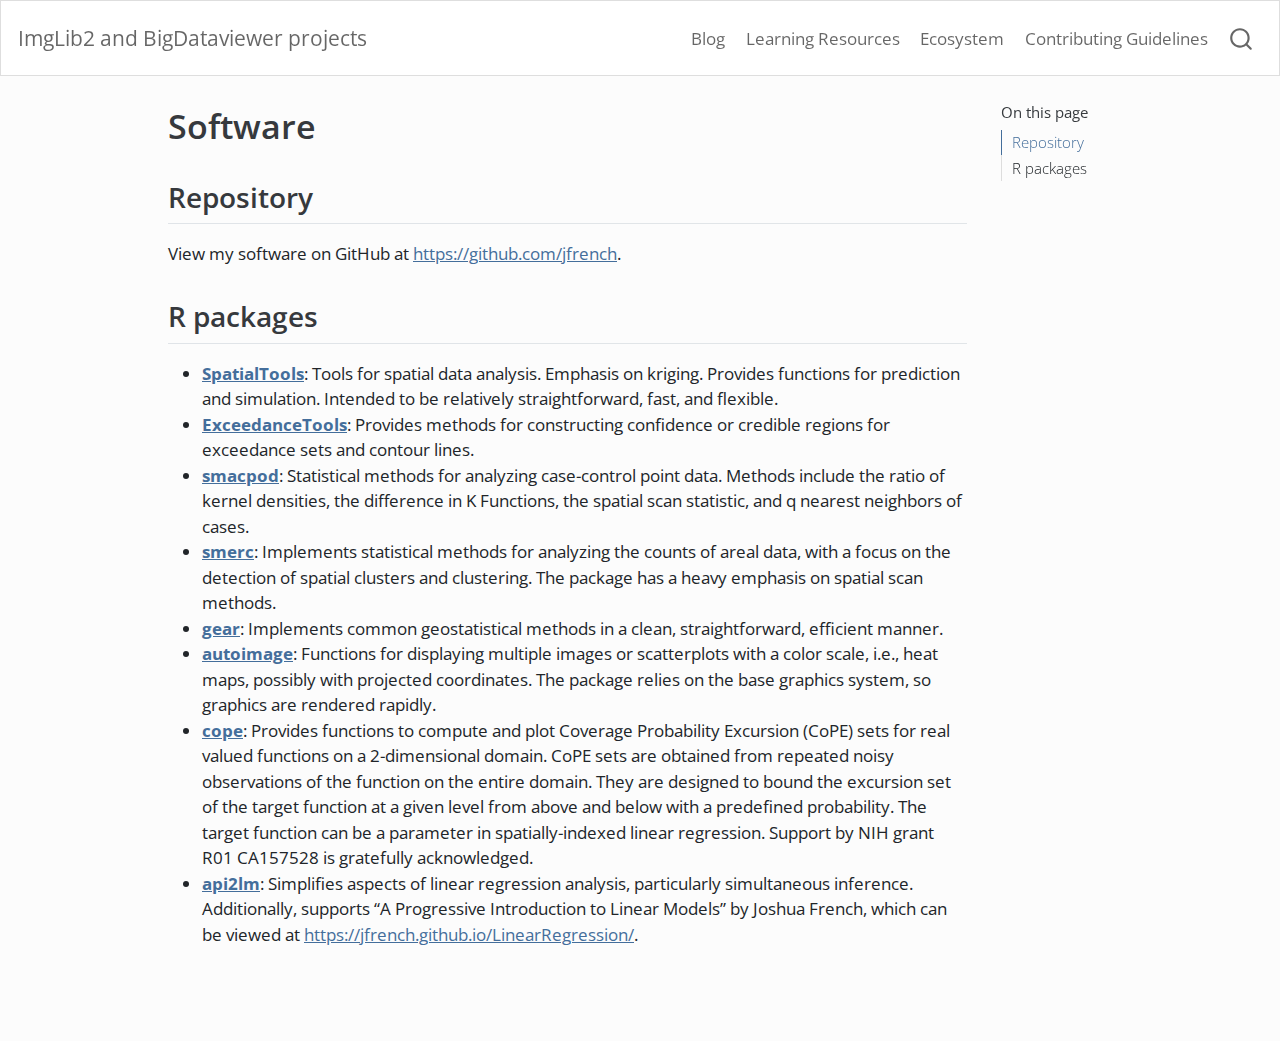
<file: docs/software.html>
<!DOCTYPE html>
<html xmlns="http://www.w3.org/1999/xhtml" lang="en" xml:lang="en"><head>

<meta charset="utf-8">
<meta name="generator" content="quarto-1.3.450">

<meta name="viewport" content="width=device-width, initial-scale=1.0, user-scalable=yes">


<title>ImgLib2 and BigDataviewer projects - Software</title>
<style>
code{white-space: pre-wrap;}
span.smallcaps{font-variant: small-caps;}
div.columns{display: flex; gap: min(4vw, 1.5em);}
div.column{flex: auto; overflow-x: auto;}
div.hanging-indent{margin-left: 1.5em; text-indent: -1.5em;}
ul.task-list{list-style: none;}
ul.task-list li input[type="checkbox"] {
  width: 0.8em;
  margin: 0 0.8em 0.2em -1em; /* quarto-specific, see https://github.com/quarto-dev/quarto-cli/issues/4556 */ 
  vertical-align: middle;
}
</style>


<script src="site_libs/quarto-nav/quarto-nav.js"></script>
<script src="site_libs/quarto-nav/headroom.min.js"></script>
<script src="site_libs/clipboard/clipboard.min.js"></script>
<script src="site_libs/quarto-search/autocomplete.umd.js"></script>
<script src="site_libs/quarto-search/fuse.min.js"></script>
<script src="site_libs/quarto-search/quarto-search.js"></script>
<meta name="quarto:offset" content="./">
<script src="site_libs/quarto-html/quarto.js"></script>
<script src="site_libs/quarto-html/popper.min.js"></script>
<script src="site_libs/quarto-html/tippy.umd.min.js"></script>
<script src="site_libs/quarto-html/anchor.min.js"></script>
<link href="site_libs/quarto-html/tippy.css" rel="stylesheet">
<link href="site_libs/quarto-html/quarto-syntax-highlighting.css" rel="stylesheet" id="quarto-text-highlighting-styles">
<script src="site_libs/bootstrap/bootstrap.min.js"></script>
<link href="site_libs/bootstrap/bootstrap-icons.css" rel="stylesheet">
<link href="site_libs/bootstrap/bootstrap.min.css" rel="stylesheet" id="quarto-bootstrap" data-mode="light">
<script id="quarto-search-options" type="application/json">{
  "location": "navbar",
  "copy-button": false,
  "collapse-after": 3,
  "panel-placement": "end",
  "type": "overlay",
  "limit": 20,
  "language": {
    "search-no-results-text": "No results",
    "search-matching-documents-text": "matching documents",
    "search-copy-link-title": "Copy link to search",
    "search-hide-matches-text": "Hide additional matches",
    "search-more-match-text": "more match in this document",
    "search-more-matches-text": "more matches in this document",
    "search-clear-button-title": "Clear",
    "search-detached-cancel-button-title": "Cancel",
    "search-submit-button-title": "Submit",
    "search-label": "Search"
  }
}</script>


<link rel="stylesheet" href="styles.css">
</head>

<body class="nav-fixed">

<div id="quarto-search-results"></div>
  <header id="quarto-header" class="headroom fixed-top">
    <nav class="navbar navbar-expand-lg navbar-dark ">
      <div class="navbar-container container-fluid">
      <div class="navbar-brand-container">
    <a class="navbar-brand" href="./index.html">
    <span class="navbar-title">ImgLib2 and BigDataviewer projects</span>
    </a>
  </div>
            <div id="quarto-search" class="" title="Search"></div>
          <button class="navbar-toggler" type="button" data-bs-toggle="collapse" data-bs-target="#navbarCollapse" aria-controls="navbarCollapse" aria-expanded="false" aria-label="Toggle navigation" onclick="if (window.quartoToggleHeadroom) { window.quartoToggleHeadroom(); }">
  <span class="navbar-toggler-icon"></span>
</button>
          <div class="collapse navbar-collapse" id="navbarCollapse">
            <ul class="navbar-nav navbar-nav-scroll ms-auto">
  <li class="nav-item">
    <a class="nav-link" href="./Blog.html" rel="" target="">
 <span class="menu-text">Blog</span></a>
  </li>  
  <li class="nav-item">
    <a class="nav-link" href="./index.html" rel="" target="">
 <span class="menu-text">Learning Resources</span></a>
  </li>  
  <li class="nav-item">
    <a class="nav-link" href="./index.html" rel="" target="">
 <span class="menu-text">Ecosystem</span></a>
  </li>  
  <li class="nav-item">
    <a class="nav-link" href="./index.html" rel="" target="">
 <span class="menu-text">Contributing Guidelines</span></a>
  </li>  
</ul>
            <div class="quarto-navbar-tools">
</div>
          </div> <!-- /navcollapse -->
      </div> <!-- /container-fluid -->
    </nav>
</header>
<!-- content -->
<div id="quarto-content" class="quarto-container page-columns page-rows-contents page-layout-article page-navbar">
<!-- sidebar -->
<!-- margin-sidebar -->
    <div id="quarto-margin-sidebar" class="sidebar margin-sidebar">
        <nav id="TOC" role="doc-toc" class="toc-active">
    <h2 id="toc-title">On this page</h2>
   
  <ul>
  <li><a href="#repository" id="toc-repository" class="nav-link active" data-scroll-target="#repository">Repository</a></li>
  <li><a href="#r-packages" id="toc-r-packages" class="nav-link" data-scroll-target="#r-packages">R packages</a></li>
  </ul>
</nav>
    </div>
<!-- main -->
<main class="content" id="quarto-document-content">

<header id="title-block-header" class="quarto-title-block default">
<div class="quarto-title">
<h1 class="title">Software</h1>
</div>



<div class="quarto-title-meta">

    
  
    
  </div>
  

</header>

<section id="repository" class="level2">
<h2 class="anchored" data-anchor-id="repository">Repository</h2>
<p>View my software on GitHub at <a href="https://github.com/jfrench">https://github.com/jfrench</a>.</p>
</section>
<section id="r-packages" class="level2">
<h2 class="anchored" data-anchor-id="r-packages">R packages</h2>
<ul>
<li><a href="https://cran.r-project.org/package=SpatialTools"><strong>SpatialTools</strong></a>: Tools for spatial data analysis. Emphasis on kriging. Provides functions for prediction and simulation. Intended to be relatively straightforward, fast, and flexible.</li>
<li><a href="https://cran.r-project.org/package=ExceedanceTools"><strong>ExceedanceTools</strong></a>: Provides methods for constructing confidence or credible regions for exceedance sets and contour lines.</li>
<li><a href="https://cran.r-project.org/package=smacpod"><strong>smacpod</strong></a>: Statistical methods for analyzing case-control point data. Methods include the ratio of kernel densities, the difference in K Functions, the spatial scan statistic, and q nearest neighbors of cases.</li>
<li><a href="https://cran.r-project.org/package=smerc"><strong>smerc</strong></a>: Implements statistical methods for analyzing the counts of areal data, with a focus on the detection of spatial clusters and clustering. The package has a heavy emphasis on spatial scan methods.</li>
<li><a href="https://cran.r-project.org/package=gear"><strong>gear</strong></a>: Implements common geostatistical methods in a clean, straightforward, efficient manner.</li>
<li><a href="https://cran.r-project.org/package=autoimage"><strong>autoimage</strong></a>: Functions for displaying multiple images or scatterplots with a color scale, i.e., heat maps, possibly with projected coordinates. The package relies on the base graphics system, so graphics are rendered rapidly.</li>
<li><a href="https://cran.r-project.org/package=cope"><strong>cope</strong></a>: Provides functions to compute and plot Coverage Probability Excursion (CoPE) sets for real valued functions on a 2-dimensional domain. CoPE sets are obtained from repeated noisy observations of the function on the entire domain. They are designed to bound the excursion set of the target function at a given level from above and below with a predefined probability. The target function can be a parameter in spatially-indexed linear regression. Support by NIH grant R01 CA157528 is gratefully acknowledged.</li>
<li><a href="https://cran.r-project.org/package=api2lm"><strong>api2lm</strong></a>: Simplifies aspects of linear regression analysis, particularly simultaneous inference. Additionally, supports “A Progressive Introduction to Linear Models” by Joshua French, which can be viewed at <a href="https://jfrench.github.io/LinearRegression/">https://jfrench.github.io/LinearRegression/</a>.</li>
</ul>


</section>

</main> <!-- /main -->
<script id="quarto-html-after-body" type="application/javascript">
window.document.addEventListener("DOMContentLoaded", function (event) {
  const toggleBodyColorMode = (bsSheetEl) => {
    const mode = bsSheetEl.getAttribute("data-mode");
    const bodyEl = window.document.querySelector("body");
    if (mode === "dark") {
      bodyEl.classList.add("quarto-dark");
      bodyEl.classList.remove("quarto-light");
    } else {
      bodyEl.classList.add("quarto-light");
      bodyEl.classList.remove("quarto-dark");
    }
  }
  const toggleBodyColorPrimary = () => {
    const bsSheetEl = window.document.querySelector("link#quarto-bootstrap");
    if (bsSheetEl) {
      toggleBodyColorMode(bsSheetEl);
    }
  }
  toggleBodyColorPrimary();  
  const icon = "";
  const anchorJS = new window.AnchorJS();
  anchorJS.options = {
    placement: 'right',
    icon: icon
  };
  anchorJS.add('.anchored');
  const isCodeAnnotation = (el) => {
    for (const clz of el.classList) {
      if (clz.startsWith('code-annotation-')) {                     
        return true;
      }
    }
    return false;
  }
  const clipboard = new window.ClipboardJS('.code-copy-button', {
    text: function(trigger) {
      const codeEl = trigger.previousElementSibling.cloneNode(true);
      for (const childEl of codeEl.children) {
        if (isCodeAnnotation(childEl)) {
          childEl.remove();
        }
      }
      return codeEl.innerText;
    }
  });
  clipboard.on('success', function(e) {
    // button target
    const button = e.trigger;
    // don't keep focus
    button.blur();
    // flash "checked"
    button.classList.add('code-copy-button-checked');
    var currentTitle = button.getAttribute("title");
    button.setAttribute("title", "Copied!");
    let tooltip;
    if (window.bootstrap) {
      button.setAttribute("data-bs-toggle", "tooltip");
      button.setAttribute("data-bs-placement", "left");
      button.setAttribute("data-bs-title", "Copied!");
      tooltip = new bootstrap.Tooltip(button, 
        { trigger: "manual", 
          customClass: "code-copy-button-tooltip",
          offset: [0, -8]});
      tooltip.show();    
    }
    setTimeout(function() {
      if (tooltip) {
        tooltip.hide();
        button.removeAttribute("data-bs-title");
        button.removeAttribute("data-bs-toggle");
        button.removeAttribute("data-bs-placement");
      }
      button.setAttribute("title", currentTitle);
      button.classList.remove('code-copy-button-checked');
    }, 1000);
    // clear code selection
    e.clearSelection();
  });
  function tippyHover(el, contentFn) {
    const config = {
      allowHTML: true,
      content: contentFn,
      maxWidth: 500,
      delay: 100,
      arrow: false,
      appendTo: function(el) {
          return el.parentElement;
      },
      interactive: true,
      interactiveBorder: 10,
      theme: 'quarto',
      placement: 'bottom-start'
    };
    window.tippy(el, config); 
  }
  const noterefs = window.document.querySelectorAll('a[role="doc-noteref"]');
  for (var i=0; i<noterefs.length; i++) {
    const ref = noterefs[i];
    tippyHover(ref, function() {
      // use id or data attribute instead here
      let href = ref.getAttribute('data-footnote-href') || ref.getAttribute('href');
      try { href = new URL(href).hash; } catch {}
      const id = href.replace(/^#\/?/, "");
      const note = window.document.getElementById(id);
      return note.innerHTML;
    });
  }
      let selectedAnnoteEl;
      const selectorForAnnotation = ( cell, annotation) => {
        let cellAttr = 'data-code-cell="' + cell + '"';
        let lineAttr = 'data-code-annotation="' +  annotation + '"';
        const selector = 'span[' + cellAttr + '][' + lineAttr + ']';
        return selector;
      }
      const selectCodeLines = (annoteEl) => {
        const doc = window.document;
        const targetCell = annoteEl.getAttribute("data-target-cell");
        const targetAnnotation = annoteEl.getAttribute("data-target-annotation");
        const annoteSpan = window.document.querySelector(selectorForAnnotation(targetCell, targetAnnotation));
        const lines = annoteSpan.getAttribute("data-code-lines").split(",");
        const lineIds = lines.map((line) => {
          return targetCell + "-" + line;
        })
        let top = null;
        let height = null;
        let parent = null;
        if (lineIds.length > 0) {
            //compute the position of the single el (top and bottom and make a div)
            const el = window.document.getElementById(lineIds[0]);
            top = el.offsetTop;
            height = el.offsetHeight;
            parent = el.parentElement.parentElement;
          if (lineIds.length > 1) {
            const lastEl = window.document.getElementById(lineIds[lineIds.length - 1]);
            const bottom = lastEl.offsetTop + lastEl.offsetHeight;
            height = bottom - top;
          }
          if (top !== null && height !== null && parent !== null) {
            // cook up a div (if necessary) and position it 
            let div = window.document.getElementById("code-annotation-line-highlight");
            if (div === null) {
              div = window.document.createElement("div");
              div.setAttribute("id", "code-annotation-line-highlight");
              div.style.position = 'absolute';
              parent.appendChild(div);
            }
            div.style.top = top - 2 + "px";
            div.style.height = height + 4 + "px";
            let gutterDiv = window.document.getElementById("code-annotation-line-highlight-gutter");
            if (gutterDiv === null) {
              gutterDiv = window.document.createElement("div");
              gutterDiv.setAttribute("id", "code-annotation-line-highlight-gutter");
              gutterDiv.style.position = 'absolute';
              const codeCell = window.document.getElementById(targetCell);
              const gutter = codeCell.querySelector('.code-annotation-gutter');
              gutter.appendChild(gutterDiv);
            }
            gutterDiv.style.top = top - 2 + "px";
            gutterDiv.style.height = height + 4 + "px";
          }
          selectedAnnoteEl = annoteEl;
        }
      };
      const unselectCodeLines = () => {
        const elementsIds = ["code-annotation-line-highlight", "code-annotation-line-highlight-gutter"];
        elementsIds.forEach((elId) => {
          const div = window.document.getElementById(elId);
          if (div) {
            div.remove();
          }
        });
        selectedAnnoteEl = undefined;
      };
      // Attach click handler to the DT
      const annoteDls = window.document.querySelectorAll('dt[data-target-cell]');
      for (const annoteDlNode of annoteDls) {
        annoteDlNode.addEventListener('click', (event) => {
          const clickedEl = event.target;
          if (clickedEl !== selectedAnnoteEl) {
            unselectCodeLines();
            const activeEl = window.document.querySelector('dt[data-target-cell].code-annotation-active');
            if (activeEl) {
              activeEl.classList.remove('code-annotation-active');
            }
            selectCodeLines(clickedEl);
            clickedEl.classList.add('code-annotation-active');
          } else {
            // Unselect the line
            unselectCodeLines();
            clickedEl.classList.remove('code-annotation-active');
          }
        });
      }
  const findCites = (el) => {
    const parentEl = el.parentElement;
    if (parentEl) {
      const cites = parentEl.dataset.cites;
      if (cites) {
        return {
          el,
          cites: cites.split(' ')
        };
      } else {
        return findCites(el.parentElement)
      }
    } else {
      return undefined;
    }
  };
  var bibliorefs = window.document.querySelectorAll('a[role="doc-biblioref"]');
  for (var i=0; i<bibliorefs.length; i++) {
    const ref = bibliorefs[i];
    const citeInfo = findCites(ref);
    if (citeInfo) {
      tippyHover(citeInfo.el, function() {
        var popup = window.document.createElement('div');
        citeInfo.cites.forEach(function(cite) {
          var citeDiv = window.document.createElement('div');
          citeDiv.classList.add('hanging-indent');
          citeDiv.classList.add('csl-entry');
          var biblioDiv = window.document.getElementById('ref-' + cite);
          if (biblioDiv) {
            citeDiv.innerHTML = biblioDiv.innerHTML;
          }
          popup.appendChild(citeDiv);
        });
        return popup.innerHTML;
      });
    }
  }
});
</script>
</div> <!-- /content -->



</body></html>
</file>
<file: docs/site_libs/quarto-html/tippy.css>
.tippy-box[data-animation=fade][data-state=hidden]{opacity:0}[data-tippy-root]{max-width:calc(100vw - 10px)}.tippy-box{position:relative;background-color:#333;color:#fff;border-radius:4px;font-size:14px;line-height:1.4;white-space:normal;outline:0;transition-property:transform,visibility,opacity}.tippy-box[data-placement^=top]>.tippy-arrow{bottom:0}.tippy-box[data-placement^=top]>.tippy-arrow:before{bottom:-7px;left:0;border-width:8px 8px 0;border-top-color:initial;transform-origin:center top}.tippy-box[data-placement^=bottom]>.tippy-arrow{top:0}.tippy-box[data-placement^=bottom]>.tippy-arrow:before{top:-7px;left:0;border-width:0 8px 8px;border-bottom-color:initial;transform-origin:center bottom}.tippy-box[data-placement^=left]>.tippy-arrow{right:0}.tippy-box[data-placement^=left]>.tippy-arrow:before{border-width:8px 0 8px 8px;border-left-color:initial;right:-7px;transform-origin:center left}.tippy-box[data-placement^=right]>.tippy-arrow{left:0}.tippy-box[data-placement^=right]>.tippy-arrow:before{left:-7px;border-width:8px 8px 8px 0;border-right-color:initial;transform-origin:center right}.tippy-box[data-inertia][data-state=visible]{transition-timing-function:cubic-bezier(.54,1.5,.38,1.11)}.tippy-arrow{width:16px;height:16px;color:#333}.tippy-arrow:before{content:"";position:absolute;border-color:transparent;border-style:solid}.tippy-content{position:relative;padding:5px 9px;z-index:1}
</file>
<file: docs/site_libs/quarto-html/quarto-syntax-highlighting.css>
/* quarto syntax highlight colors */
:root {
  --quarto-hl-ot-color: #003B4F;
  --quarto-hl-at-color: #657422;
  --quarto-hl-ss-color: #20794D;
  --quarto-hl-an-color: #5E5E5E;
  --quarto-hl-fu-color: #4758AB;
  --quarto-hl-st-color: #20794D;
  --quarto-hl-cf-color: #003B4F;
  --quarto-hl-op-color: #5E5E5E;
  --quarto-hl-er-color: #AD0000;
  --quarto-hl-bn-color: #AD0000;
  --quarto-hl-al-color: #AD0000;
  --quarto-hl-va-color: #111111;
  --quarto-hl-bu-color: inherit;
  --quarto-hl-ex-color: inherit;
  --quarto-hl-pp-color: #AD0000;
  --quarto-hl-in-color: #5E5E5E;
  --quarto-hl-vs-color: #20794D;
  --quarto-hl-wa-color: #5E5E5E;
  --quarto-hl-do-color: #5E5E5E;
  --quarto-hl-im-color: #00769E;
  --quarto-hl-ch-color: #20794D;
  --quarto-hl-dt-color: #AD0000;
  --quarto-hl-fl-color: #AD0000;
  --quarto-hl-co-color: #5E5E5E;
  --quarto-hl-cv-color: #5E5E5E;
  --quarto-hl-cn-color: #8f5902;
  --quarto-hl-sc-color: #5E5E5E;
  --quarto-hl-dv-color: #AD0000;
  --quarto-hl-kw-color: #003B4F;
}

/* other quarto variables */
:root {
  --quarto-font-monospace: SFMono-Regular, Menlo, Monaco, Consolas, "Liberation Mono", "Courier New", monospace;
}

pre > code.sourceCode > span {
  color: #003B4F;
}

code span {
  color: #003B4F;
}

code.sourceCode > span {
  color: #003B4F;
}

div.sourceCode,
div.sourceCode pre.sourceCode {
  color: #003B4F;
}

code span.ot {
  color: #003B4F;
  font-style: inherit;
}

code span.at {
  color: #657422;
  font-style: inherit;
}

code span.ss {
  color: #20794D;
  font-style: inherit;
}

code span.an {
  color: #5E5E5E;
  font-style: inherit;
}

code span.fu {
  color: #4758AB;
  font-style: inherit;
}

code span.st {
  color: #20794D;
  font-style: inherit;
}

code span.cf {
  color: #003B4F;
  font-style: inherit;
}

code span.op {
  color: #5E5E5E;
  font-style: inherit;
}

code span.er {
  color: #AD0000;
  font-style: inherit;
}

code span.bn {
  color: #AD0000;
  font-style: inherit;
}

code span.al {
  color: #AD0000;
  font-style: inherit;
}

code span.va {
  color: #111111;
  font-style: inherit;
}

code span.bu {
  font-style: inherit;
}

code span.ex {
  font-style: inherit;
}

code span.pp {
  color: #AD0000;
  font-style: inherit;
}

code span.in {
  color: #5E5E5E;
  font-style: inherit;
}

code span.vs {
  color: #20794D;
  font-style: inherit;
}

code span.wa {
  color: #5E5E5E;
  font-style: italic;
}

code span.do {
  color: #5E5E5E;
  font-style: italic;
}

code span.im {
  color: #00769E;
  font-style: inherit;
}

code span.ch {
  color: #20794D;
  font-style: inherit;
}

code span.dt {
  color: #AD0000;
  font-style: inherit;
}

code span.fl {
  color: #AD0000;
  font-style: inherit;
}

code span.co {
  color: #5E5E5E;
  font-style: inherit;
}

code span.cv {
  color: #5E5E5E;
  font-style: italic;
}

code span.cn {
  color: #8f5902;
  font-style: inherit;
}

code span.sc {
  color: #5E5E5E;
  font-style: inherit;
}

code span.dv {
  color: #AD0000;
  font-style: inherit;
}

code span.kw {
  color: #003B4F;
  font-style: inherit;
}

.prevent-inlining {
  content: "</";
}

/*# sourceMappingURL=debc5d5d77c3f9108843748ff7464032.css.map */
</file>
<file: docs/styles.css>
/* css styles */
</file>
